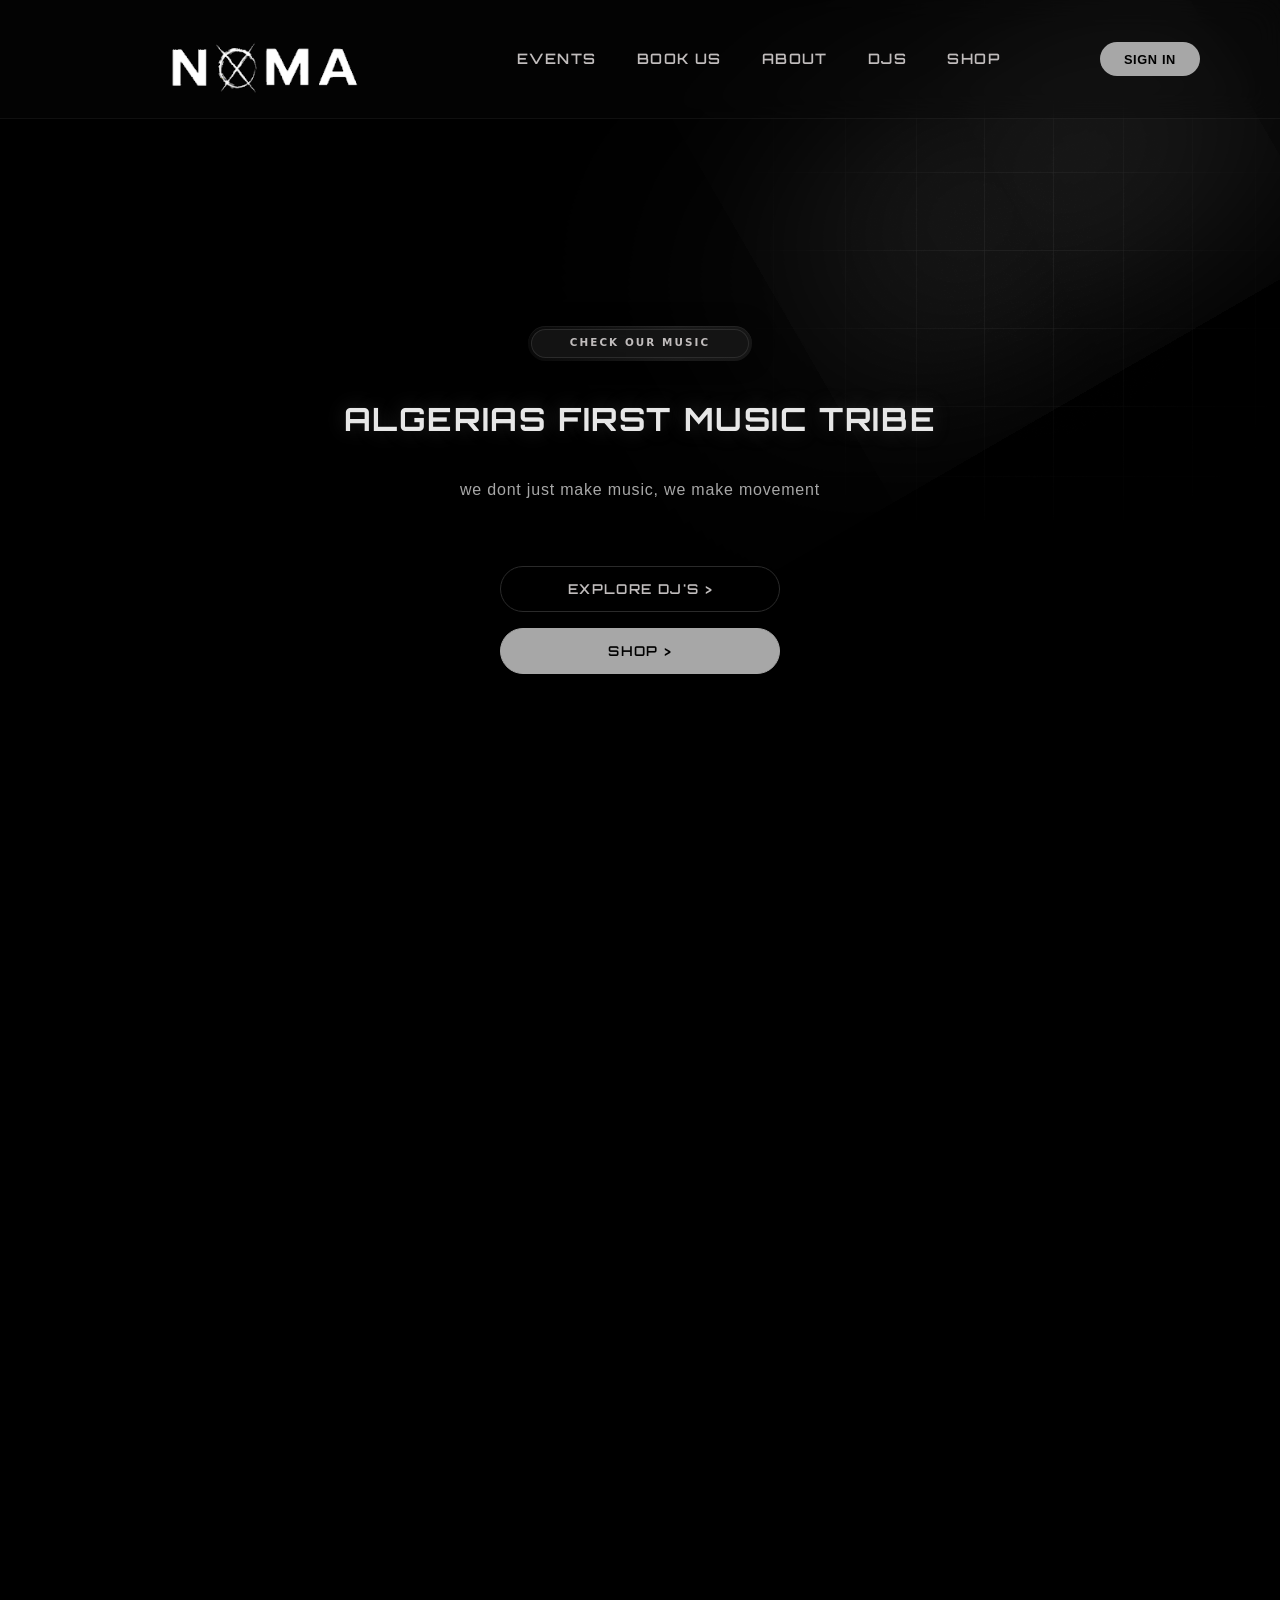
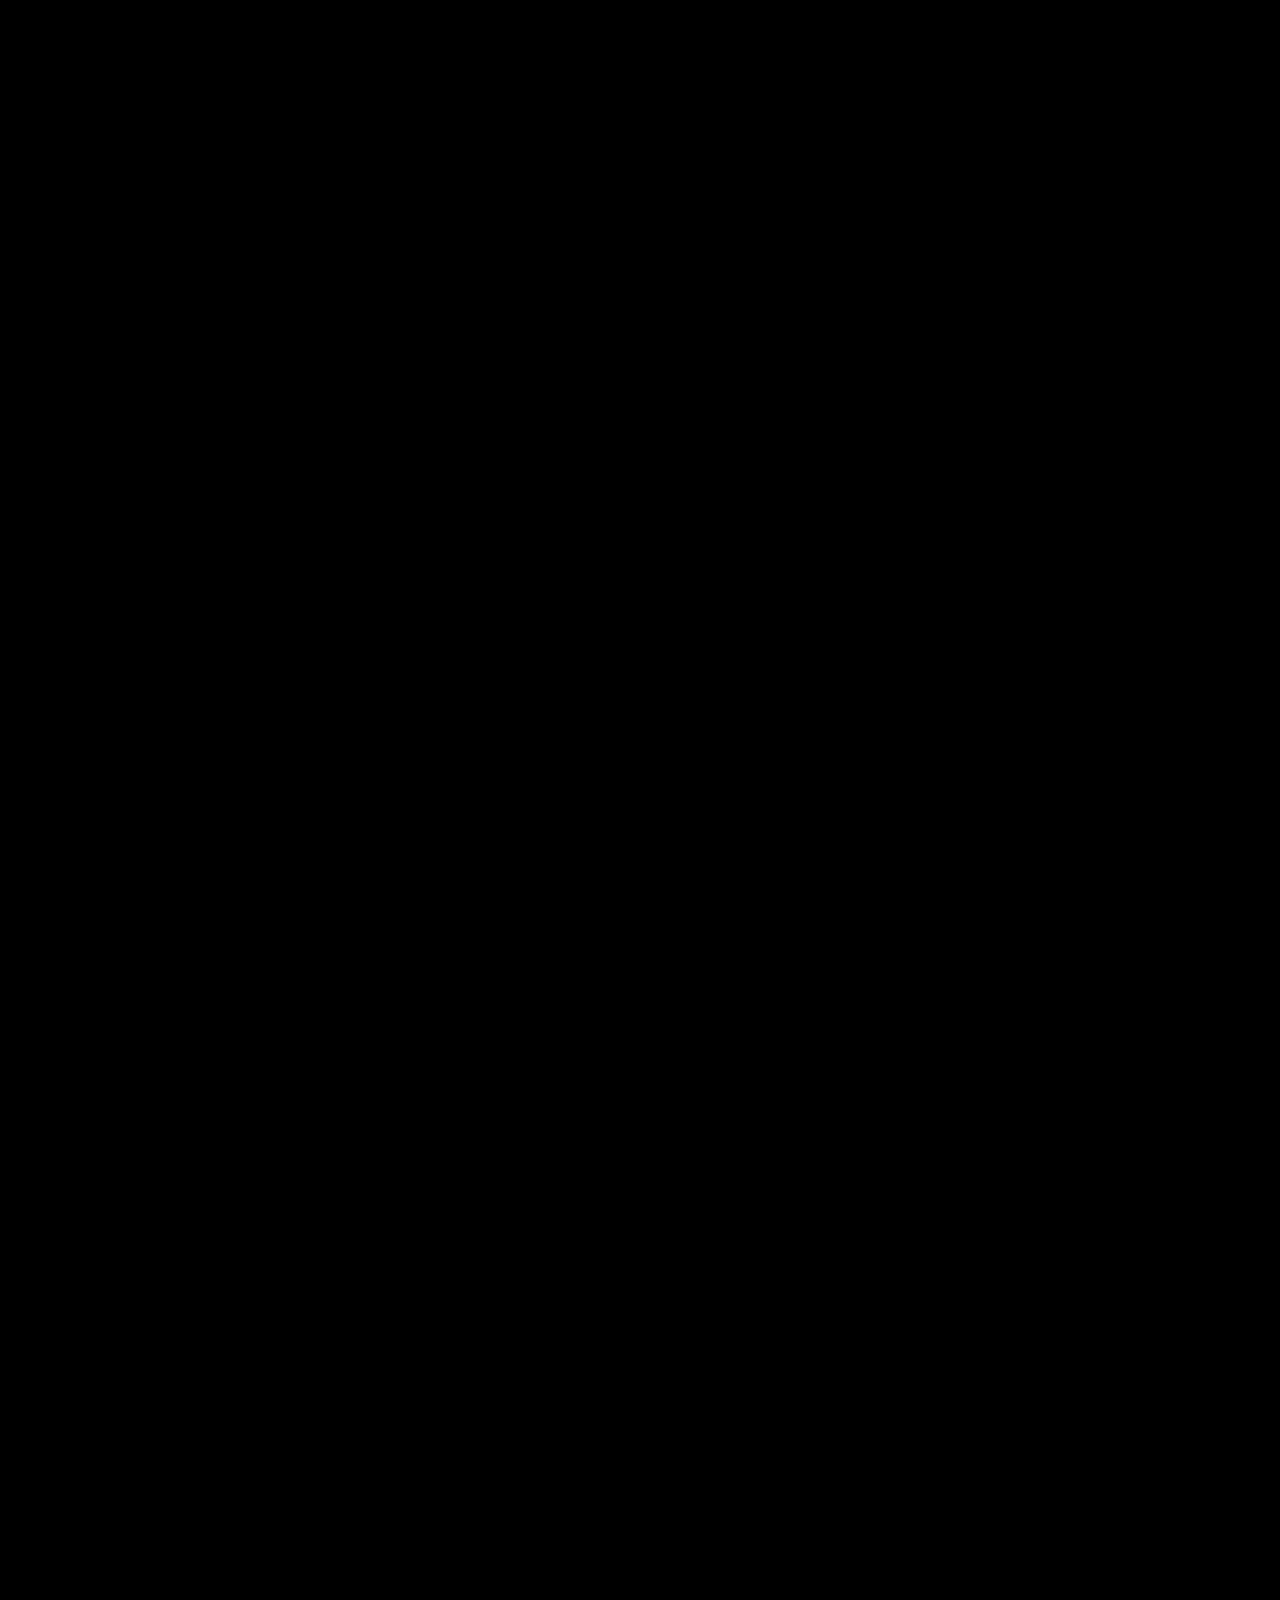
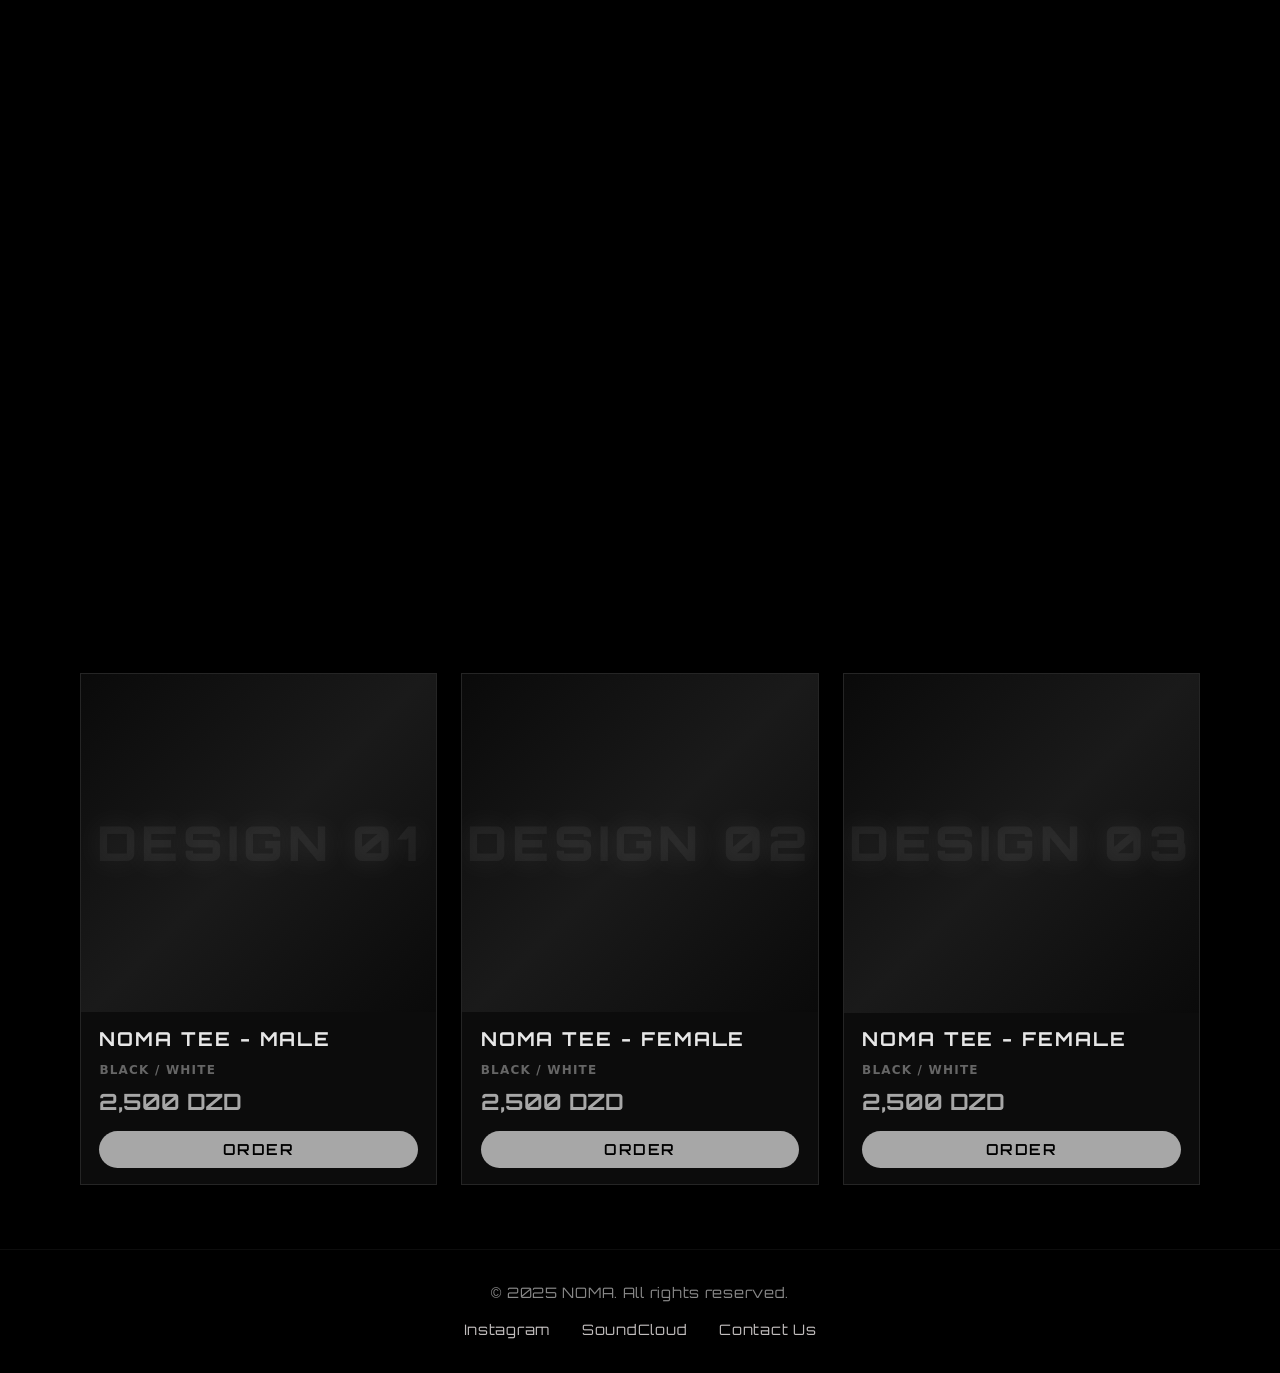
<file: index.html>
<!DOCTYPE html>
<html lang="en">
<head>
    <meta charset="UTF-8">
    <meta name="viewport" content="width=device-width, initial-scale=1.0">
    <title>noma tribe</title>
    <link rel="stylesheet" href="style.css">
    <link href="https://fonts.googleapis.com/css2?family=Orbitron:wght@700&display=swap" rel="stylesheet">
      <link rel="stylesheet" href="https://unpkg.com/aos@next/dist/aos.css" />

</head>
<body>
    <img class="image-gradient" src="images/gradient.png" alt="gradient">
    <div class="layer-blur"></div>

    <div class="container">
        <header>
   <a data-aos="fade-down" data-aos-duration="1000" href="index.html" class="logo">
    <img src="/images/noma-logo.png" alt="NOMA logo - Algeria's first music tribe electronic music collective"></a>

    <!-- Desktop Nav -->
    <nav class="desktop-nav">
      <a data-aos="fade-down" data-aos-duration="1000" href="events.html">Events</a>
      <a data-aos="fade-down" data-aos-duration="1200" href="book-us.html">Book Us</a>
      <a data-aos="fade-down" data-aos-duration="1500" href="#about">About</a>
      <a data-aos="fade-down" data-aos-duration="2700" href="#djs">DJs</a>
      <a data-aos="fade-down" data-aos-duration="3000" href="#shop">Shop</a>
    </nav>

    <!-- Mobile Menu Toggle -->
    <button class="mobile-menu-toggle" id="mobileMenuBtn" aria-label="Menu">
        <span class="hamburger-line"></span>
        <span class="hamburger-line"></span>
        <span class="hamburger-line"></span>
    </button>

    <button data-aos="fade-down" data-aos-duration="1000" class="btn-signin">SIGN IN</button>
</header>
<div class="mobile-menu" id="mobileMenu">
    <nav class="mobile-nav">
        <a href="index.html">Home</a>
        <a href="events.html">EVENTS</a>
        <a href="book-us.html">BOOK US</a>
        <a href="#about">ABOUT</a>
        <a href="#djs">DJS</a>
        <a href="#shop">Shop</a>
        </nav>
</div>

<!-- Overlay -->
<div class="mobile-menu-overlay" id="menuOverlay"></div>

<!-- Mobile Sidebar Menu -->
<div class="mobile-menu" id="mobileMenu">
    <nav class="mobile-nav">
        <a href="index.html">Home</a>
        <a href="events.html">Events</a>
        <a href="book.html">Book Us</a>
        <a href="index.html#about">About</a>
        <a href="djs.html">DJs</a>
        <a href="index.html#shop">Shop</a>
    </nav>
</div>

<!-- (darkens background when menu open) -->
<div class="mobile-menu-overlay" id="menuOverlay"></div>
    <main>
        <div class="content">
            <div data-aos="fade-zoom-in"
               data-aos-easing="ease-in-back"
               data-aos-delay="300"
               data-aos-offset="0" data-aos-duration="1500" class="tag-box">
                <div class="tag">CHECK OUR MUSIC</div>
            </div>

            <h1 data-aos="fade-zoom-in"
               data-aos-easing="ease-in-back"
               data-aos-delay="300"
               data-aos-offset="0" data-aos-duration="1500">ALGERIAS FIRST MUSIC TRIBE</h1>

            <p data-aos="fade-zoom-in"
               data-aos-easing="ease-in-back"
               data-aos-delay="300"
               data-aos-offset="0" data-aos-duration="2500" class="description">we dont just make music, we make movement </p>
            
            <div data-aos="fade-zoom-in"
              data-aos-easing="ease-in-back"
              data-aos-delay="300"
              data-aos-offset="0" 
              data-aos-duration="3000" 
              class="buttons">
              <a href="djs.html" class="btn-explore-djs">EXPLORE DJ'S &gt;</a>
              <a href="#shop" class="btn-shop">SHOP &gt;</a>
            </div>
        </div>
    </main>
    <section id="about" class="section-about">
    <div class="section-container">
        <div class="section-header" data-aos="fade-up" data-aos-duration="1000">
            <h2>About NOMA</h2>
            <div class="section-line"></div>
        </div>
        
        <div class="about-content" data-aos="fade-up" data-aos-duration="1200">
            <p class="about-text">
                Six DJs. One vision. Algeria's underground electronic music collective 
                bringing raw techno, deep house, and experimental sounds to Algiers' 
                nightlife. We don't follow trends, we set the frequency.
            </p>
            <a href="#djs" class="btn-learn-more">MEET THE DJs &gt;</a>
        </div>
    </div>
</section>

</div>

<script src="https://unpkg.com/aos@next/dist/aos.js"></script>
<script>
    AOS.init();
</script>
        

<section id="djs" class="section-featured-djs">
    <div class="section-container">
        <div class="section-header" data-aos="fade-up" data-aos-duration="1000">
            <h2>FEATURED</h2>
            <div class="section-line"></div>
        </div>
        
        <div class="dj-grid-preview">
            <!-- DJ Card 1: Dutch -->
            <div class="dj-card" data-aos="fade-up" data-aos-duration="1000">
                <div class="dj-card-inner">
                    <div class="dj-image">
                        <img src="/images/dutch.jpg" alt="Dutch">
                    </div>
                    <div class="dj-info">
                        <h3>DUTCH</h3>
                        <div class="genre-tags">
                            <span class="tag-genre">BREAKBEAT</span>
                            <span class="tag-genre">HOUSE</span>
                            <span class="tag-genre">TECHNO</span>
                        </div>
                        <p class="dj-bio">High-energy sets blending breakbeat rhythms with house grooves.</p>
                    </div>
                </div>
            </div>

            <!-- DJ Card 2: Darex -->
            <div class="dj-card" data-aos="fade-up" data-aos-duration="1200">
                <div class="dj-card-inner">
                    <div class="dj-image">
                        <img src="/images/darex.jpg" alt="Darex">
                    </div>
                    <div class="dj-info">
                        <h3>DAREX</h3>
                        <div class="genre-tags">
                            <span class="tag-genre">ORGANIC HOUSE</span>
                            <span class="tag-genre">DEEP HOUSE</span>
                        </div>
                        <p class="dj-bio">Emotional, trippy soundscapes. Takes you on a journey.</p>
                    </div>
                </div>
            </div>

            <!-- DJ Card 3: Supermylo -->
            <div class="dj-card" data-aos="fade-up" data-aos-duration="1400">
                <div class="dj-card-inner">
                    <div class="dj-image">
                        <img src="/images/maylou.jpg" alt="Supermylo">
                    </div>
                    <div class="dj-info">
                        <h3>SUPERMAYLOU</h3>
                        <div class="genre-tags">
                            <span class="tag-genre">EXPERIMENTAL</span>
                            <span class="tag-genre">BREAKBEAT</span>
                            <span class="tag-genre">TECHNO</span>
                        </div>
                        <p class="dj-bio">Pushing boundaries with experimental organic techno.</p>
                    </div>
                </div>
            </div>
        </div>

        <div class="view-all" data-aos="fade-up" data-aos-duration="1000">
            <a href="djs.html" class="btn-view-all">VIEW ALL DJs &gt;</a>
        </div>
    </div>
</section>
<section class="section-next-event">
    <div class="section-container">
        <div class="section-header" data-aos="fade-up" data-aos-duration="1000">
            <h2>NEXT EVENT</h2>
            <div class="section-line"></div>
        </div>
        
        <div class="event-preview" data-aos="fade-up" data-aos-duration="1200">
            <div class="event-card-large">
                <div class="event-date-badge">
                    <span class="event-day">15</span>
                    <span class="event-month">DEC</span>
                </div>
                
                <div class="event-content">
                    <h3 class="event-title">UNDERGROUND FREQUENCIES</h3>
                    <p class="event-location">📍 MERCURE/ ALGIERS</p>
                    
                    <div class="event-lineup">
                        <span class="lineup-label">LINEUP:</span>
                        <div class="lineup-djs">
                            <span class="lineup-dj">DUTCH</span>
                            <span class="lineup-dj">DAREX</span>
                            <span class="lineup-dj">SUPERMYLO</span>
                            <span class="lineup-dj">ZACK</span>
                        </div>
                    </div>
                    
                    <p class="event-description">
                        Four hours of pure techno and house. Deep, dark, and unrelenting. 
                        Entry is limited. Cash only at the door.
                    </p>
                    
                    <div class="event-actions">
                        <a href="events.html" class="btn-event-details">EVENT DETAILS &gt;</a>
                        <a href="events.html" class="btn-reserve">RESERVE TICKET &gt;</a>
                    </div>
                </div>
            </div>
        </div>

        <div class="view-all" data-aos="fade-up" data-aos-duration="1000">
            <a href="events.html" class="btn-view-all">ALL EVENTS &gt;</a>
        </div>
    </div>
</section>
<section id="shop" class="section-shop">
    <div class="section-container-full">
        <div class="section-header" data-aos="fade-up" data-aos-duration="1000">
            <h2>SHOP</h2>
            <div class="section-line"></div>
        </div>
        
        <div class="merch-scroll-container">
            <div class="merch-scroll-wrapper">
                <!-- Merch Item 1 -->
                <div class="merch-card">
                    <div class="merch-image-placeholder">
                        <span class="merch-label">DESIGN 01</span>
                    </div>
                    <div class="merch-info">
                        <h4 class="merch-name">NOMA TEE - MALE</h4>
                        <div class="merch-options">
                            <span class="merch-color">BLACK / WHITE</span>
                        </div>
                        <p class="merch-price">2,500 DZD</p>
                        <button class="btn-order">ORDER</button>
                    </div>
                </div>

                <!-- Merch Item 2 -->
                <div class="merch-card">
                    <div class="merch-image-placeholder">
                        <span class="merch-label">DESIGN 02</span>
                    </div>
                    <div class="merch-info">
                        <h4 class="merch-name">NOMA TEE - FEMALE</h4>
                        <div class="merch-options">
                            <span class="merch-color">BLACK / WHITE</span>
                        </div>
                        <p class="merch-price">2,500 DZD</p>
                        <button class="btn-order">ORDER</button>
                    </div>
                </div>

                <!-- Merch Item 3 -->
                <div class="merch-card">
                    <div class="merch-image-placeholder">
                        <span class="merch-label">DESIGN 03</span>
                    </div>
                    <div class="merch-info">
                        <h4 class="merch-name">NOMA TEE - FEMALE</h4>
                        <div class="merch-options">
                            <span class="merch-color">BLACK / WHITE</span>
                        </div>
                        <p class="merch-price">2,500 DZD</p>
                        <button class="btn-order">ORDER</button>
                    </div>
                </div>
            </div>
        </div>
        
        <div class="scroll-hint" data-aos="fade-up" data-aos-duration="1000">
            <span>← SCROLL →</span>
        </div>
    </div>
</section>

</div>
    </div>
      <script src="https://unpkg.com/aos@next/dist/aos.js"></script>
  <script>
    AOS.init();
  </script>
  <script>
    // Mobile menu toggle
    const mobileMenuBtn = document.getElementById('mobileMenuBtn');
    const mobileMenu = document.getElementById('mobileMenu');
    const menuOverlay = document.getElementById('menuOverlay');

    function toggleMenu() {
        mobileMenuBtn.classList.toggle('active');
        mobileMenu.classList.toggle('active');
        menuOverlay.classList.toggle('active');
        document.body.style.overflow = mobileMenu.classList.contains('active') ? 'hidden' : '';
    }

    mobileMenuBtn.addEventListener('click', toggleMenu);
    menuOverlay.addEventListener('click', toggleMenu);

    // Close menu when link clicked
    document.querySelectorAll('.mobile-nav a').forEach(link => {
        link.addEventListener('click', toggleMenu);
    });

    // Scroll to top when logo clicked
    document.querySelector('.logo').addEventListener('click', function(e) {
        if (window.location.pathname.includes('index.html') || window.location.pathname === '/') {
            e.preventDefault();
            window.scrollTo({ top: 0, behavior: 'smooth' });
        }
    });
</script>

<script src="https://unpkg.com/aos@next/dist/aos.js"></script>
<script>
    AOS.init();
</script>
<footer class="footer">
  <div class="footer-content">
    <p>© 2025 NOMA. All rights reserved.</p>
    <div class="footer-links">
      <a href="https://instagram.com/" target="_blank">Instagram</a>
      <a href="https://soundcloud.com/" target="_blank">SoundCloud</a>
      <a href="mailto:contact@noma.com">Contact Us</a>
    </div>
  </div>
</footer>
 </body>
</html>
</file>
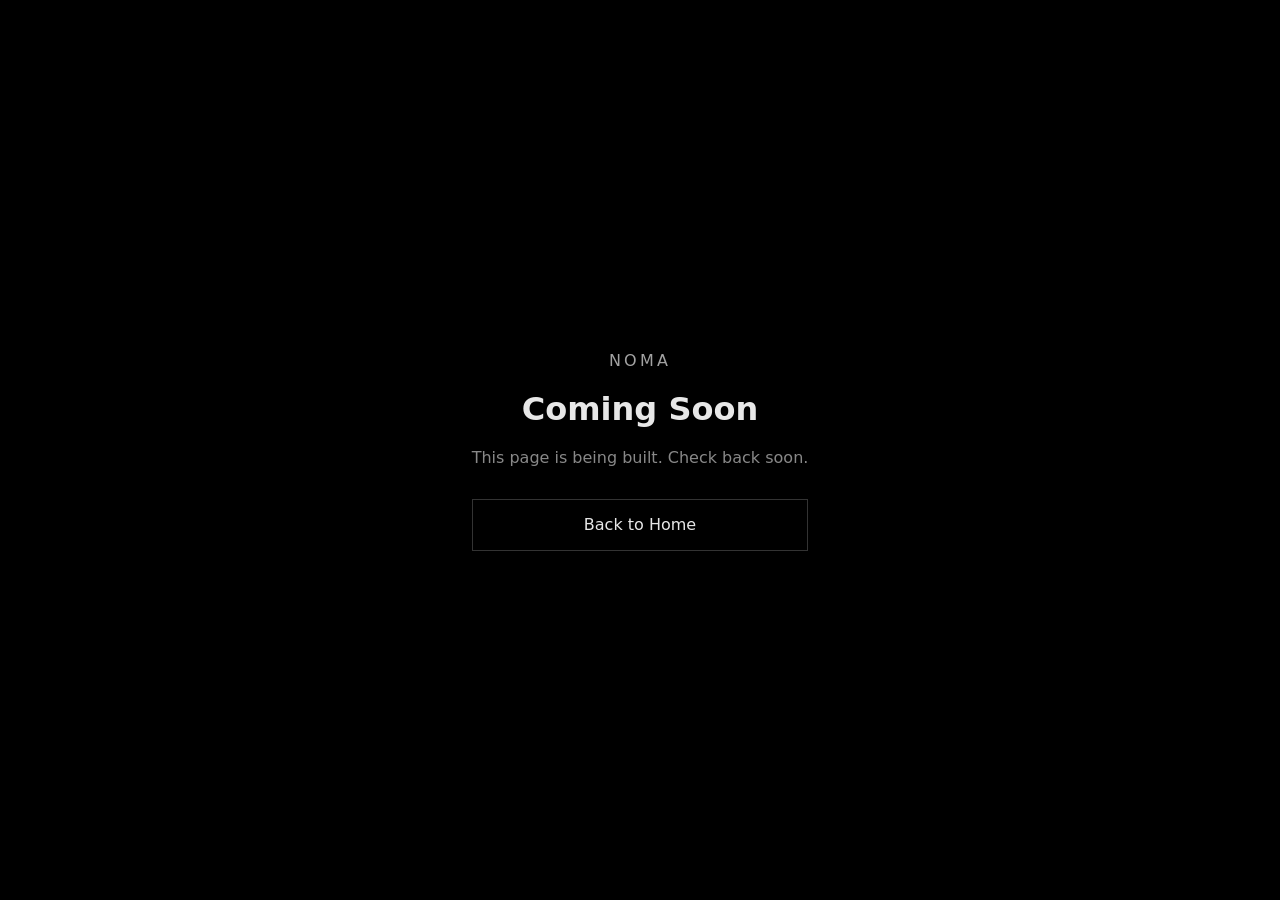
<file: about.html>
<!DOCTYPE html>
<html lang="en">
<head>
  <meta charset="UTF-8" />
  <meta name="viewport" content="width=device-width, initial-scale=1.0" />
  <title>NOMA • Coming Soon</title>
  <link rel="stylesheet" href="style.css" />
</head>
<body class="coming-soon-page">
  <main class="coming-soon">
    <p class="coming-kicker">NOMA</p>
    <h1>Coming Soon</h1>
    <p class="coming-sub">This page is being built. Check back soon.</p>
    <a class="coming-back" href="noma.html">Back to Home</a>
  </main>
</body>
</html>
</file>
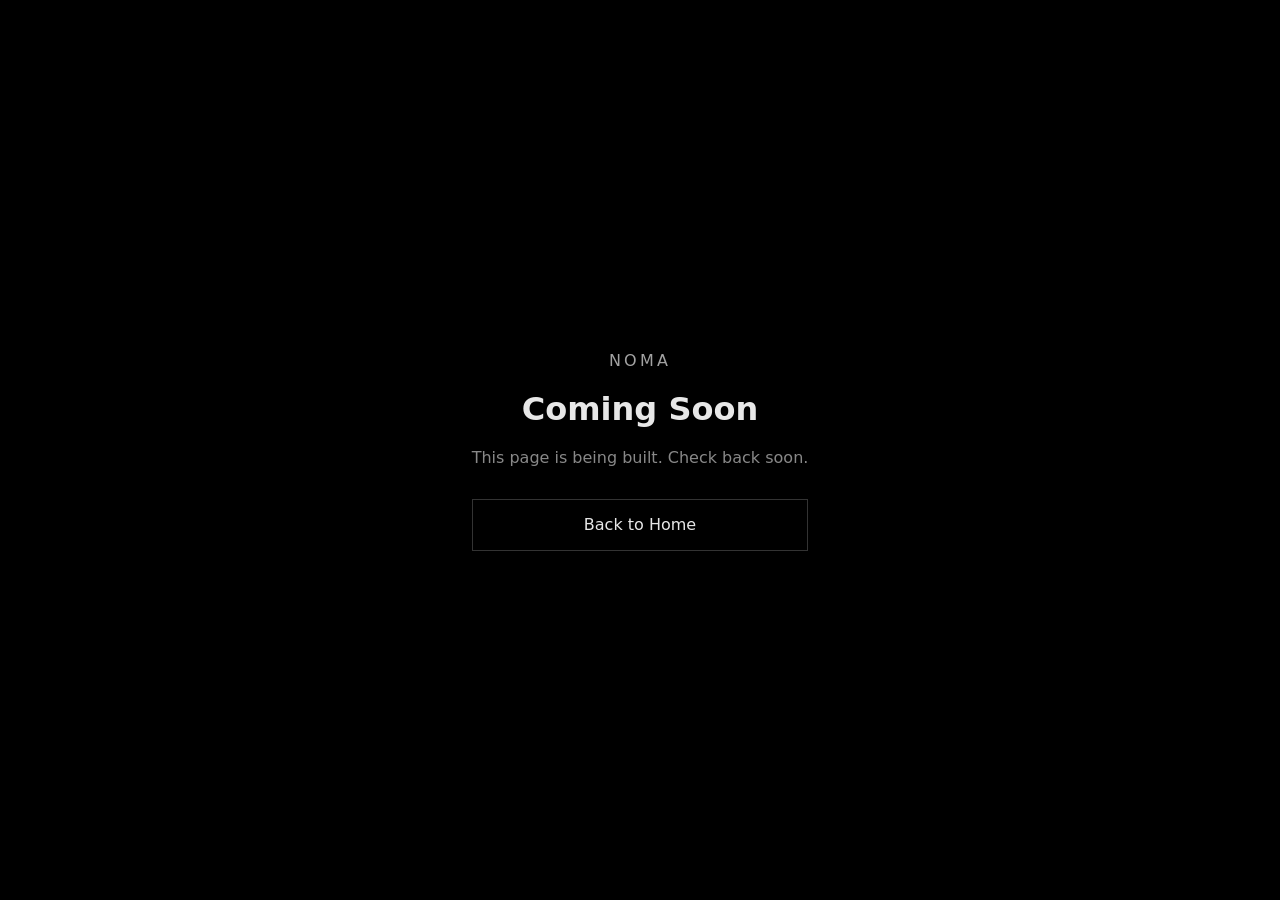
<file: book-us.html>
<!DOCTYPE html>
<html lang="en">
<head>
  <meta charset="UTF-8" />
  <meta name="viewport" content="width=device-width, initial-scale=1.0" />
  <title>NOMA • Coming Soon</title>
  <link rel="stylesheet" href="style.css" />
</head>
<body class="coming-soon-page">
  <main class="coming-soon">
    <p class="coming-kicker">NOMA</p>
    <h1>Coming Soon</h1>
    <p class="coming-sub">This page is being built. Check back soon.</p>
    <a class="coming-back" href="index.html">Back to Home</a>
  </main>
</body>
</html>
</file>
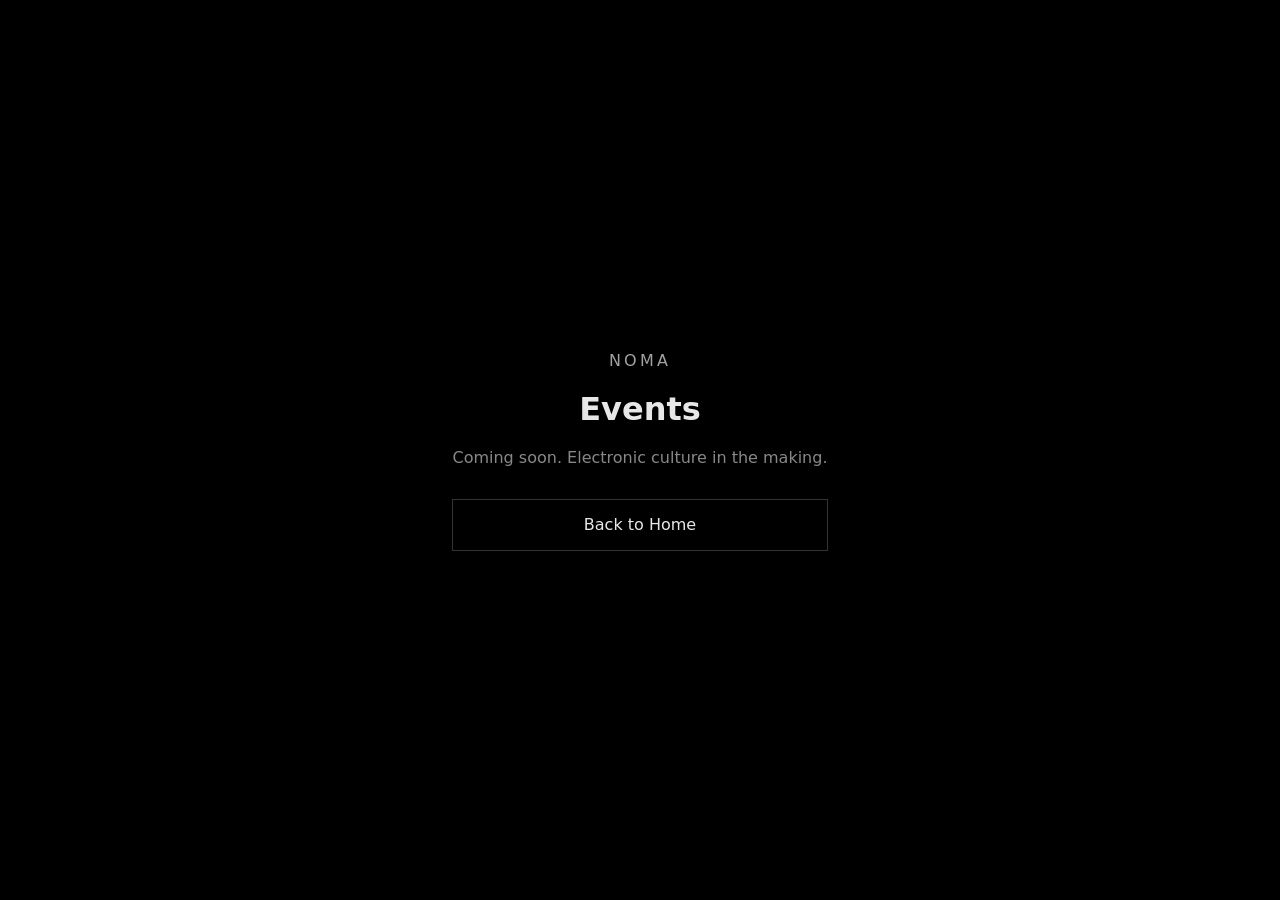
<file: events.html>
<!DOCTYPE html>
<html lang="en">
<head>
  <meta charset="UTF-8">
  <title>NOMA • Events</title>
  <link rel="stylesheet" href="style.css">
</head>
<body class="coming-soon-page">
  <main class="coming-soon">
    <p class="coming-kicker">NOMA</p>
    <h1>Events</h1>
    <p class="coming-sub">Coming soon. Electronic culture in the making.</p>
    <a class="coming-back" href="index.html">Back to Home</a>
  </main>
</body>
</html>
</file>
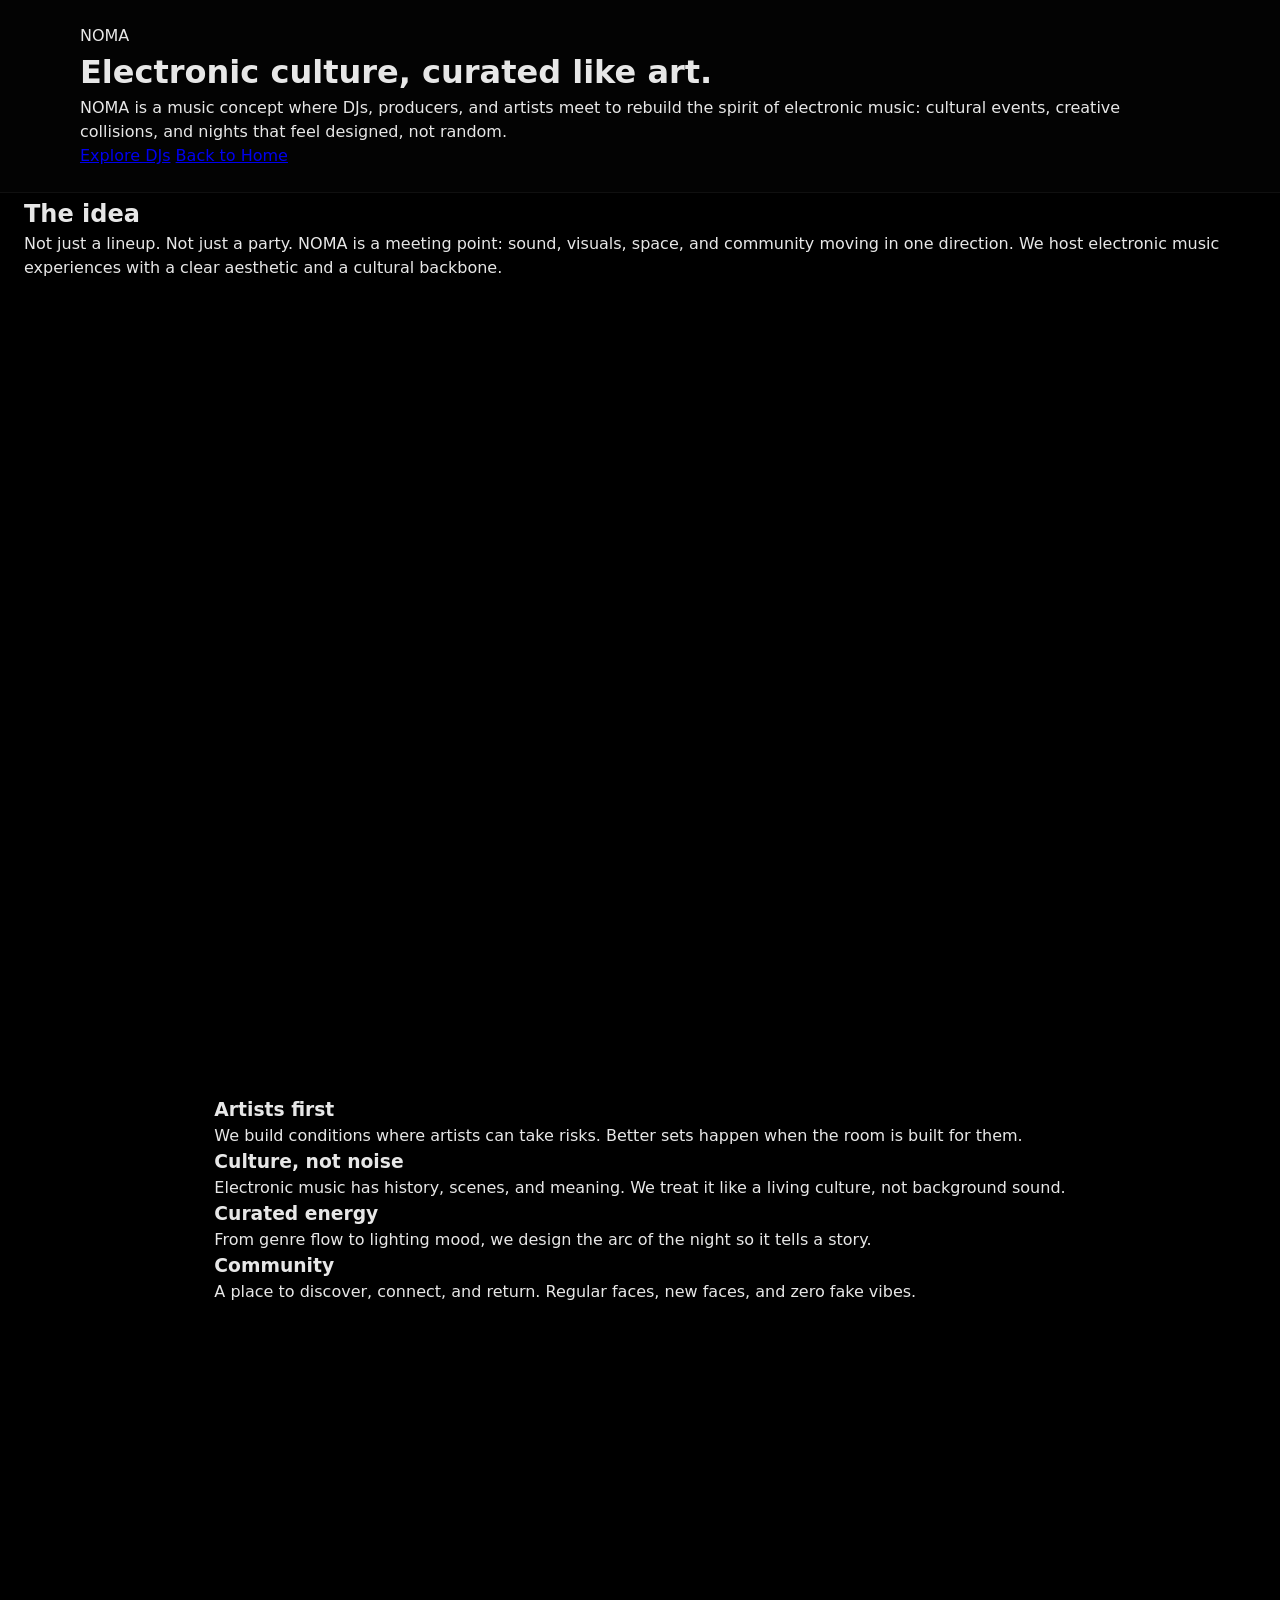
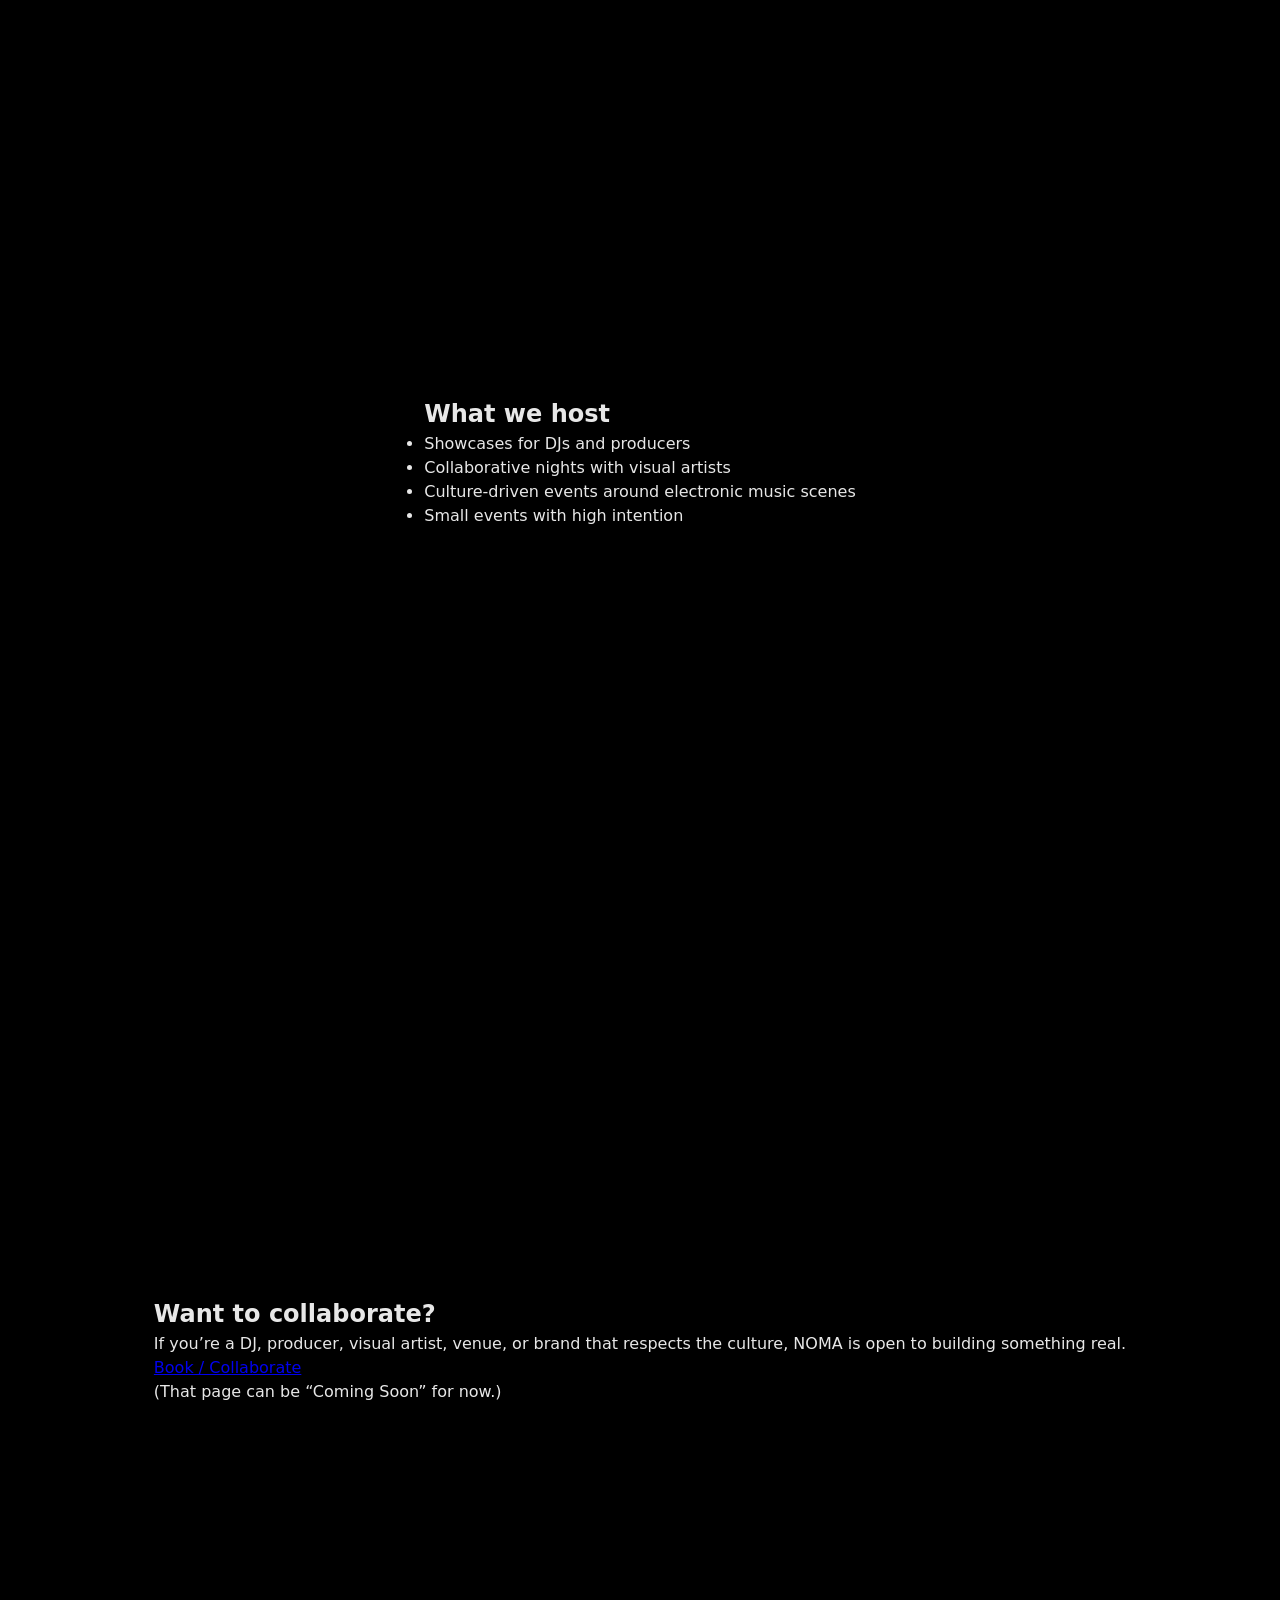
<file: noma-about.html>
<!DOCTYPE html>
<html lang="en">
<head>
  <meta charset="UTF-8" />
  <meta name="viewport" content="width=device-width, initial-scale=1.0" />
  <title>NOMA • About</title>
  <link rel="stylesheet" href="style.css" />
</head>

<body class="about-page">
  <header class="about-hero">
    <div class="about-hero-inner">
      <p class="about-kicker">NOMA</p>
      <h1>Electronic culture, curated like art.</h1>
      <p class="about-lead">
        NOMA is a music concept where DJs, producers, and artists meet to rebuild the spirit of electronic music:
        cultural events, creative collisions, and nights that feel designed, not random.
      </p>
      <div class="about-cta-row">
        <a class="about-cta" href="noma.html#djs">Explore DJs</a>
        <a class="about-cta ghost" href="noma.html">Back to Home</a>
      </div>
    </div>
  </header>

  <main class="about-main">
    <section class="about-block">
      <h2>The idea</h2>
      <p>
        Not just a lineup. Not just a party. NOMA is a meeting point: sound, visuals, space, and community moving in one direction.
        We host electronic music experiences with a clear aesthetic and a cultural backbone.
      </p>
    </section>

    <section class="about-grid">
      <article class="about-card">
        <h3>Artists first</h3>
        <p>We build conditions where artists can take risks. Better sets happen when the room is built for them.</p>
      </article>

      <article class="about-card">
        <h3>Culture, not noise</h3>
        <p>Electronic music has history, scenes, and meaning. We treat it like a living culture, not background sound.</p>
      </article>

      <article class="about-card">
        <h3>Curated energy</h3>
        <p>From genre flow to lighting mood, we design the arc of the night so it tells a story.</p>
      </article>

      <article class="about-card">
        <h3>Community</h3>
        <p>A place to discover, connect, and return. Regular faces, new faces, and zero fake vibes.</p>
      </article>
    </section>

    <section class="about-block">
      <h2>What we host</h2>
      <ul class="about-list">
        <li>Showcases for DJs and producers</li>
        <li>Collaborative nights with visual artists</li>
        <li>Culture-driven events around electronic music scenes</li>
        <li>Small events with high intention</li>
      </ul>
    </section>

    <section class="about-block about-last">
      <h2>Want to collaborate?</h2>
      <p>
        If you’re a DJ, producer, visual artist, venue, or brand that respects the culture, NOMA is open to building something real.
      </p>
      <a class="about-cta" href="book-us.html">Book / Collaborate</a>
      <p class="about-note">(That page can be “Coming Soon” for now.)</p>
    </section>
  </main>
</body>
</html>
</file>
<file: style.css>
* {
    margin: 0;
    padding: 0;
    box-sizing: border-box;
}

body {
    font-family: system-ui, -apple-system, BlinkMacSystemFont, 'Segoe UI', Roboto, Oxygen, Ubuntu, Cantarell, 'Open Sans', 'Helvetica Neue', sans-serif;
    color: #e7e7e7;
    line-height: 1.5;
    background: linear-gradient(270deg, #1a1a1a, #000000, #000000);
    background-size: 600% 600%;
    animation: gradientMove 15s ease infinite;
    overflow-x: hidden;
}

@keyframes gradientMove {
    0% { background-position: 0% 50%; }
    50% { background-position: 100% 50%; }
    100% { background-position: 0% 50%; }
}

html {
    scroll-behavior: smooth;
}

/* ============================================ */
/* BACKGROUND ELEMENTS */
/* ============================================ */
.image-gradient {
    position: fixed;
    top: 0;
    right: 0;
    opacity: 0.5;
    z-index: -1;
    pointer-events: none;
}

.layer-blur {
    height: 0;
    width: 30rem;
    position: fixed;
    top: 20%;
    right: 0;
    box-shadow: 0 0 700px 15px white;
    rotate: -30deg;
    z-index: -1;
    pointer-events: none;
}

/* ============================================ */
/* CONTAINER */
/* ============================================ */
.container {
    width: 100%;
    margin: 0 auto;
    position: relative;
}

/* ============================================ */
/* HEADER & NAVIGATION */
/* ============================================ */
header {
    display: flex;
    justify-content: space-between;
    align-items: center;
    padding: 1.5rem 5rem;
    position: fixed;
    top: 0;
    left: 0;
    right: 0;
    z-index: 999;
    background: rgba(10, 10, 10, 0.3);  
    backdrop-filter: blur(15px) saturate(120%); 
    border-bottom: 1px solid rgba(255, 255, 255, 0.05); 
}
.mobile-menu-toggle {
    display: none;
    flex-direction: column;
    gap: 5px;
    background: transparent;
    border: none;
    cursor: pointer;
    padding: 5px;
    z-index: 1001;
}

.hamburger-line {
    width: 28px;
    height: 2px;
    background: #c1bdbd;
    transition: all 0.3s ease;
}

.mobile-menu-toggle:hover .hamburger-line {
    background: #ffffff;
}

/* Animated hamburger to X */
.mobile-menu-toggle.active .hamburger-line:nth-child(1) {
    transform: rotate(45deg) translate(7px, 7px);
}

.mobile-menu-toggle.active .hamburger-line:nth-child(2) {
    opacity: 0;
}

.mobile-menu-toggle.active .hamburger-line:nth-child(3) {
    transform: rotate(-45deg) translate(7px, -7px);
}

/* ============================================ */
/* MOBILE SIDEBAR MENU */
/* ============================================ */
.mobile-menu {
    position: fixed;
    top: 0;
    right: -100%;
    width: 280px;
    height: 100vh;
    background: rgba(10, 10, 10, 0.98);
    backdrop-filter: blur(20px);
    border-left: 1px solid rgba(255, 255, 255, 0.1);
    z-index: 1000;
    transition: right 0.4s cubic-bezier(0.4, 0, 0.2, 1);
    overflow-y: auto;
}

.mobile-menu.active {
    right: 0;
}

.mobile-nav {
    padding: 6rem 2rem 2rem 2rem;
    display: flex;
    flex-direction: column;
    gap: 2rem;
}

.mobile-nav a {
    font-family: 'Orbitron', sans-serif;
    font-size: 1.3rem;
    font-weight: 700;
    letter-spacing: 0.1em;
    color: #666;
    text-decoration: none;
    text-transform: uppercase;
    transition: all 0.3s ease;
    padding: 0.5rem 0;
    border-bottom: 1px solid rgba(255, 255, 255, 0.05);
}

.mobile-nav a:hover {
    color: #e7e7e7;
    padding-left: 1rem;
    border-bottom-color: rgba(255, 255, 255, 0.2);
}

/* Overlay */
.mobile-menu-overlay {
    position: fixed;
    top: 0;
    left: 0;
    width: 100%;
    height: 100vh;
    background: rgba(0, 0, 0, 0.8);
    opacity: 0;
    visibility: hidden;
    z-index: 999;
    transition: all 0.4s ease;
}

.mobile-menu-overlay.active {
    opacity: 1;
    visibility: visible;
}

/* Hide desktop nav on mobile (will show hamburger instead) */
.desktop-nav {
    display: flex;
}
.logo img {
    height: 70px;
    width: auto;
    display: block;
    transition: transform 0.2s ease-in-out, filter 0.2s ease-in-out;
}

.logo img:hover {
    transform: scale(1.1);
    filter: brightness(1.2);
}

nav {
    display: flex;
    align-items: center;
    gap: 2.5rem;
}

nav a {
    font-family: 'Orbitron', sans-serif;
    color: #c1bdbd;
    font-weight: 600;
    font-size: 0.9rem;
    letter-spacing: 0.1em;
    text-transform: uppercase;
    text-decoration: none;
    transition: color 0.2s ease;
}

nav a:hover {
    color: #ffffff;
}

.btn-signin {
    background-color: #a7a7a7;
    color: black;
    padding: 0.7rem 1.8rem;
    border-radius: 50px;
    border: none;
    font-weight: 600;
    font-size: 0.9rem;
    letter-spacing: 0.05em;
    transition: background-color 0.2s ease;
    cursor: pointer;
}

.btn-signin:hover {
    background-color: #e7e7e7;
}

/* ============================================ */
/* MAIN / HERO SECTION */
/* ============================================ */
main {
    display: flex;
    flex-direction: column;
    justify-content: center;
    align-items: center;
    min-height: 100vh;
    padding: 100px 5rem 0;
}

.content {
    max-width: 50rem;
    width: 100%;
    margin: 0 auto;
    text-align: center;
    display: flex;
    flex-direction: column;
    align-items: center;
}

/* Tag Box */
.tag-box {
    position: relative;
    width: 18rem;
    height: 2.5rem;
    border-radius: 50px;
    background: linear-gradient(to right, #0a0a0a, #1a1a1a, #121212, #0a0a0a);
    background-size: 200%;
    animation: animationGradient 2.5s ease linear infinite;
    box-shadow: 
        inset 0 1px 0 rgba(255, 255, 255, 0.05),
        0 0 20px rgba(0, 0, 0, 0.5);
    margin: 0 auto 2rem;
}

@keyframes animationGradient {
    to {
        background-position: 200px;
    }
}

.tag-box .tag {
    position: absolute;
    inset: 3px;
    background: rgba(20, 20, 20, 0.9);
    border-radius: 50px;
    display: flex;
    align-items: center;
    justify-content: center;
    color: #c1bdbd;
    font-size: 0.7rem;
    font-weight: 600;
    letter-spacing: 0.2em;
    cursor: pointer;
    transition: 0.3s ease;
    backdrop-filter: blur(8px);
    border: 1px solid rgba(255, 255, 255, 0.1);
}

.tag-box .tag:hover {
    color: #ffffff;
    background: rgba(30, 30, 30, 0.9);
}

/* Main Title */
.content h1 {
    font-size: clamp(2.5rem, 6vw, 5rem);
    font-family: 'Orbitron', sans-serif;
    font-weight: 700;
    letter-spacing: 0.05em;
    margin: 1.5rem 0;
    line-height: 1.1;
    text-shadow: 0 0 20px rgba(128, 128, 128, 0.3);
}

/* Description */
.description {
    font-family: 'Rajdhani', sans-serif;
    font-size: clamp(1rem, 2vw, 1.3rem);
    max-width: 40rem;
    letter-spacing: 0.05em;
    color: #a7a7a7;
    margin: 2rem auto;
    line-height: 1.6;
}

/* Buttons */
.buttons {
    display: flex;
    justify-content: center;
    align-items: center;
    gap: 1.5rem;
    margin-top: 3rem;
    flex-wrap: wrap;
    width: 100%;
}

.btn-explore-djs,
.btn-shop {
    text-decoration: none;
    padding: 0.8rem 2.5rem;
    border-radius: 50px;
    font-size: 0.95rem;
    font-weight: 600;
    letter-spacing: 0.1em;
    transition: all 0.3s ease;
    font-family: 'Orbitron', sans-serif;
    display: inline-block;
    text-align: center;
    box-sizing: border-box;
    min-width: 14rem;
}

.btn-explore-djs {
    border: 1px solid #2a2a2a;
    color: #c1bdbd;
    background: transparent;
}

.btn-explore-djs:hover {
    background-color: #1b1a1a;
    color: white;
    transform: scale(1.05);
    box-shadow: 0 0 20px rgba(193, 189, 189, 0.2);
}

.btn-shop {
    background-color: #a7a7a7;
    color: black;
    border: 1px solid #a7a7a7;
}

.btn-shop:hover {
    background-color: #e7e7e7;
    transform: scale(1.05);
    box-shadow: 0 0 20px rgba(255, 255, 255, 0.3);
}



section {
    min-height: 100vh;
    padding: 6rem 0;
    position: relative;
}

.section-container {
    max-width: 1400px;
    margin: 0 auto;
    padding: 0 5rem;
}

.section-header {
    margin-bottom: 4rem;
    text-align: center;
}

.section-header h2 {
    font-family: 'Orbitron', sans-serif;
    font-size: clamp(2rem, 4vw, 3.5rem);
    font-weight: 700;
    letter-spacing: 0.1em;
    color: #e7e7e7;
    margin-bottom: 1rem;
    text-shadow: 0 0 20px rgba(128, 128, 128, 0.2);
}

.section-line {
    width: 80px;
    height: 2px;
    background: linear-gradient(to right, transparent, #606060, transparent);
    margin: 0 auto;
}


.section-about {
    background: transparent;  
    display: flex;
    align-items: center;
}

.about-content {
    max-width: 800px;
    margin: 0 auto;
    text-align: center;
    display: flex;
    flex-direction: column;
    align-items: center;
}

.about-text {
    font-family: 'Rajdhani', sans-serif;
    font-size: clamp(1.1rem, 2vw, 1.4rem);
    line-height: 1.8;
    color: #a7a7a7;
    letter-spacing: 0.03em;
    margin-bottom: 3rem;
    max-width: 42rem;
}

.btn-learn-more {
    display: inline-block;
    text-decoration: none;
    border: 1px solid #2a2a2a;
    color: #c1bdbd;
    padding: 0.8rem 2.5rem;
    border-radius: 50px;
    font-size: 0.95rem;
    font-weight: 600;
    letter-spacing: 0.1em;
    transition: all 0.3s ease;
    font-family: 'Orbitron', sans-serif;
}

.btn-learn-more:hover {
    background-color: #1b1a1a;
    color: white;
    transform: scale(1.05);
    box-shadow: 0 0 20px rgba(193, 189, 189, 0.2);
}

/* ============================================ */
/* FEATURED DJS & EVENT SECTIONS */
/* ============================================ */
.section-featured-djs {
    background: transparent;
}

.section-next-event {
    background: transparent;
}

.section-shop {
    background: transparent;
}

.view-all {
    text-align: center;
    margin-top: 3rem;
}

/* View All DJs — slightly more contained than primary DJ CTAs */
.section-featured-djs .btn-view-all {
    padding: 0.65rem 1.75rem;
    font-size: 0.88rem;
}

.btn-view-all {
    display: inline-block;
    text-decoration: none;
    background-color: transparent;
    border: 1px solid #2a2a2a;
    color: #c1bdbd;
    padding: 0.8rem 3rem;
    border-radius: 50px;
    font-size: 0.95rem;
    font-weight: 600;
    letter-spacing: 0.1em;
    transition: all 0.3s ease;
    font-family: 'Orbitron', sans-serif;
}

.btn-view-all:hover {
    background-color: #1b1a1a;
    color: white;
    border-color: #3a3a3a;
    transform: scale(1.05);
    box-shadow: 0 0 20px rgba(193, 189, 189, 0.2);
}
.dj-grid-preview {
    display: grid;
    grid-template-columns: repeat(auto-fit, minmax(300px, 1fr));
    gap: 2rem;
    margin-bottom: 4rem;
}

.dj-card {
    position: relative;
    overflow: hidden;
    cursor: pointer;
    transition: transform 0.3s ease;
}

.dj-card:hover {
    transform: translateY(-5px);
}

.dj-card-inner {
    background: rgba(20, 20, 20, 0.6);
    border: 1px solid rgba(255, 255, 255, 0.1);
    border-radius: 0;
    overflow: hidden;
    transition: all 0.4s ease;
    display: flex;
    flex-direction: column;
    height: 100%;
}


.dj-card:hover .dj-card-inner {
    border-color: rgba(255, 255, 255, 0.2);
    background: rgba(30, 30, 30, 0.7);
}

/* DJ Image Placeholder */
.dj-image {
    width: 100%;
    height: 350px;
    max-height: 350px;
    position: relative;
    overflow: hidden;
    background: #0a0a0a;
}

.dj-image img {
    width: 100%;
    height: 100%;
    max-height: 350px;
    object-fit: cover;
    object-position: center top;
    display: block;
    transition: all 0.4s ease;
    filter: grayscale(30%) contrast(1.1);
}

.dj-card:hover .dj-image img {
    transform: scale(1.05);
    filter: grayscale(0%) contrast(1.2);
}

/* DJ Info */
.dj-info {
    flex: 1 1 auto;
    display: flex;
    flex-direction: column;
    padding: 1.5rem;
}

.dj-info h3 {
    font-family: 'Orbitron', sans-serif;
    font-size: 1.5rem;
    font-weight: 700;
    letter-spacing: 0.1em;
    color: #e7e7e7;
    margin-bottom: 1rem;
    display: flex;
    flex-direction: column;
}

/* Genre Tags */
.genre-tags {
    display: flex;
    flex-wrap: wrap;
    gap: 0.5rem;
    margin-bottom: 1rem;
}

.tag-genre {
    font-size: 0.65rem;
    font-weight: 600;
    letter-spacing: 0.1em;
    text-transform: uppercase;
    color: #888;
    padding: 0.3rem 0.8rem;
    border: 1px solid #333;
    background: rgba(20, 20, 20, 0.8);
    transition: all 0.3s ease;
}

.dj-card:hover .tag-genre {
    color: #aaa;
    border-color: #444;
}

/* DJ Bio */
.dj-bio {
    font-family: 'Rajdhani', sans-serif;
    font-size: 0.95rem;
    line-height: 1.6;
    color: #888;
    letter-spacing: 0.02em;
}

.section-next-event {
    background: transparent;
}

.event-preview {
    margin-bottom: 4rem;
}

.event-card-large {
    background: rgba(20, 20, 20, 0.6);
    border: 1px solid rgba(255, 255, 255, 0.1);
    padding: 3rem;
    position: relative;
    transition: all 0.4s ease;
}

.event-card-large:hover {
    border-color: rgba(255, 255, 255, 0.2);
    background: rgba(30, 30, 30, 0.7);
    transform: translateY(-3px);
}

.event-date-badge {
    position: absolute;
    top: 2rem;
    right: 2rem;
    background: rgba(10, 10, 10, 0.9);
    border: 1px solid #333;
    padding: 1rem 1.5rem;
    text-align: center;
    min-width: 80px;
}

.event-day {
    display: block;
    font-family: 'Orbitron', sans-serif;
    font-size: 2.5rem;
    font-weight: 900;
    color: #e7e7e7;
    line-height: 1;
}

.event-month {
    display: block;
    font-family: 'Orbitron', sans-serif;
    font-size: 0.9rem;
    font-weight: 600;
    letter-spacing: 0.2em;
    color: #888;
    margin-top: 0.3rem;
}

.event-content {
    max-width: 70%;
}

.event-title {
    font-family: 'Orbitron', sans-serif;
    font-size: 2.5rem;
    font-weight: 700;
    letter-spacing: 0.05em;
    color: #e7e7e7;
    margin-bottom: 1rem;
    line-height: 1.2;
}

.event-location {
    font-family: 'Rajdhani', sans-serif;
    font-size: 1.1rem;
    color: #888;
    letter-spacing: 0.1em;
    margin-bottom: 2rem;
}

.event-lineup {
    margin-bottom: 2rem;
}

.lineup-label {
    font-family: 'Orbitron', sans-serif;
    font-size: 0.8rem;
    font-weight: 600;
    letter-spacing: 0.2em;
    color: #666;
    display: block;
    margin-bottom: 0.8rem;
}

.lineup-djs {
    display: flex;
    flex-wrap: wrap;
    gap: 0.8rem;
}

.lineup-dj {
    font-family: 'Orbitron', sans-serif;
    font-size: 0.85rem;
    font-weight: 600;
    letter-spacing: 0.1em;
    color: #aaa;
    padding: 0.5rem 1.2rem;
    border: 1px solid #333;
    background: rgba(20, 20, 20, 0.8);
    transition: all 0.3s ease;
}

.event-card-large:hover .lineup-dj {
    border-color: #444;
    color: #ccc;
}

.event-description {
    font-family: 'Rajdhani', sans-serif;
    font-size: 1.1rem;
    line-height: 1.8;
    color: #888;
    letter-spacing: 0.02em;
    margin-bottom: 2.5rem;
    max-width: 600px;
}

.event-actions {
    display: flex;
    gap: 1.5rem;
    flex-wrap: wrap;
}

.btn-event-details,
.btn-reserve {
    display: inline-block;
    text-decoration: none;
    padding: 0.8rem 2.5rem;
    border-radius: 50px;
    font-size: 0.9rem;
    font-weight: 600;
    letter-spacing: 0.1em;
    transition: all 0.3s ease;
    font-family: 'Orbitron', sans-serif;
}

.btn-event-details {
    border: 1px solid #2a2a2a;
    color: #c1bdbd;
    background: transparent;
}

.btn-event-details:hover {
    background-color: #1b1a1a;
    color: white;
    transform: scale(1.05);
}

.btn-reserve {
    background-color: #a7a7a7;
    color: black;
    border: 1px solid #a7a7a7;
}

.btn-reserve:hover {
    background-color: #e7e7e7;
    transform: scale(1.05);
}
/* SHOP SECTION - HORIZONTAL SCROLL */
/* ============================================ */
.section-shop {
    background: transparent;
    padding: 6rem 0;
}

.section-container-full {
    max-width: 100%;
    padding: 0;
}

.section-container-full .section-header {
    padding: 0 5rem;
    margin-bottom: 3rem;
    text-align: center;
}

/* Horizontal Scroll Container */
.merch-scroll-container {
    width: 100%;
    overflow-x: auto;
    overflow-y: hidden;
    scrollbar-width: thin;
    scrollbar-color: #333 transparent;
    padding: 2rem 0;
}

/* Custom Scrollbar for Webkit browsers */
.merch-scroll-container::-webkit-scrollbar {
    height: 8px;
}

.merch-scroll-container::-webkit-scrollbar-track {
    background: transparent;
}

.merch-scroll-container::-webkit-scrollbar-thumb {
    background: #333;
    border-radius: 10px;
}

.merch-scroll-container::-webkit-scrollbar-thumb:hover {
    background: #444;
}

/* Scroll Wrapper */
.merch-scroll-wrapper {
    display: flex;
    gap: 2rem;
    padding: 0 5rem;
    width: max-content;
}

/* Merch Cards */
.merch-card {
    width: 400px;
    min-width: 400px;
    display: flex;
    flex-direction: column;
    background: rgba(20, 20, 20, 0.6);
    border: 1px solid rgba(255, 255, 255, 0.1);
    overflow: hidden;
    transition: all 0.4s ease;
    cursor: pointer;
}

.merch-card:hover {
    border-color: rgba(255, 255, 255, 0.2);
    background: rgba(30, 30, 30, 0.7);
    transform: translateY(-5px);
}

/* Merch Image Placeholder */
.merch-image-placeholder {
    width: 100%;
    height: 450px;
    background: linear-gradient(135deg, #0a0a0a, #1a1a1a, #0a0a0a);
    display: flex;
    align-items: center;
    justify-content: center;
    position: relative;
    overflow: hidden;
}

.merch-label {
    font-family: 'Orbitron', sans-serif;
    font-size: 3rem;
    font-weight: 900;
    letter-spacing: 0.1em;
    color: rgba(255, 255, 255, 0.05);
    text-shadow: 0 0 30px rgba(255, 255, 255, 0.1);
    transition: all 0.4s ease;
}

.merch-card:hover .merch-label {
    color: rgba(255, 255, 255, 0.1);
    transform: scale(1.1);
}

/* Merch Info */
.merch-info {
    flex: 1 1 auto;
    display: flex;
    flex-direction: column;
    padding: 1.8rem;
}

.merch-name {
    font-family: 'Orbitron', sans-serif;
    font-size: 1.2rem;
    font-weight: 700;
    letter-spacing: 0.1em;
    color: #e7e7e7;
    margin-bottom: 0.8rem;
}

.merch-options {
    margin-bottom: 1rem;
}

.merch-color {
    font-size: 0.75rem;
    font-weight: 600;
    letter-spacing: 0.1em;
    text-transform: uppercase;
    color: #666;
}

.merch-price {
    font-family: 'Orbitron', sans-serif;
    font-size: 1.4rem;
    font-weight: 700;
    color: #a7a7a7;
    margin-bottom: 1.2rem;
}

.btn-order {
    width: 100%;
    background-color: #a7a7a7;
    color: black;
    padding: 0.65rem 2rem;
    border: none;
    border-radius: 50px;
    font-family: 'Orbitron', sans-serif;
    font-size: 0.95rem;
    font-weight: 600;
    letter-spacing: 0.1em;
    cursor: pointer;
    transition: all 0.3s ease;
    text-transform: uppercase;
}

.btn-order:hover {
    background-color: #e7e7e7;
    transform: scale(1.02);
    box-shadow: 0 0 20px rgba(255, 255, 255, 0.3);
}

/* Scroll Hint */
.scroll-hint {
    text-align: center;
    margin-top: 2rem;
    padding: 0 5rem;
}

.scroll-hint span {
    font-family: 'Orbitron', sans-serif;
    font-size: 0.8rem;
    font-weight: 600;
    letter-spacing: 0.3em;
    color: #444;
    animation: pulseHint 2s ease-in-out infinite;
}
.footer {
  width: 100%;
  padding: 2rem 0;
  border-top: 1px solid rgba(255, 255, 255, 0.05);
  background-color: black;
  display: flex;
  justify-content: center;
  align-items: center;
}

.footer-content {
  text-align: center;
  color: #888;
  font-size: 0.9rem;
  letter-spacing: 0.05em;
  font-family: 'Orbitron', sans-serif;
}

.footer-links {
  margin-top: 1rem;
  display: flex;
  justify-content: center;
  gap: 2rem;
}

.footer-links a {
  color: #c1bdbd;
  text-decoration: none;
  transition: color 0.2s ease, text-shadow 0.2s ease;
}

.footer-links a:hover {
  color: white;
  text-shadow: 0 0 10px rgba(255, 255, 255, 0.2);
}
@keyframes pulseHint {
    0%, 100% { opacity: 0.3; }
    50% { opacity: 0.7; }
}

/* ============================================ */
/* DESKTOP LAYOUT REFINEMENTS (min-width: 769px) */
/* ============================================ */
@media (min-width: 769px) {
    /* Featured DJs — flex layout, content expands naturally */
    .section-featured-djs .dj-card-inner {
        display: flex;
        flex-direction: column;
        height: 100%;
    }

    .section-featured-djs .dj-image {
        flex: 0 0 auto;
        width: 100%;
        aspect-ratio: 1 / 1;
        height: auto;
        max-height: none;
        min-height: 0;
    }

    .section-featured-djs .dj-image img {
        height: 100%;
        max-height: none;
        object-fit: cover;
        object-position: center top;
    }

    .section-featured-djs .dj-info {
        flex: 1 1 auto;
        display: flex;
        flex-direction: column;
        gap: 0.35rem;
        padding: 0.85rem 1.15rem 1rem;
        min-height: 0;
        overflow: visible;
        justify-content: flex-start;
    }

    .section-featured-djs .dj-info h3 {
        margin-bottom: 0;
        font-size: 1.25rem;
    }

    .section-featured-djs .genre-tags {
        margin-bottom: 0;
        gap: 0.35rem;
    }

    .section-featured-djs .dj-bio {
        font-size: 0.88rem;
        line-height: 1.45;
    }

    /* Shop — 3-column grid, no scroll, ~5% shorter cards */
    .section-shop {
        min-height: auto;
        padding: 4rem 0;
    }

    .section-shop .section-container-full .section-header {
        margin-bottom: 2rem;
    }

    .section-shop .merch-scroll-container {
        overflow: visible;
        padding: 0;
    }

    .section-shop .merch-scroll-wrapper {
        display: grid;
        grid-template-columns: repeat(3, 1fr);
        gap: 1.5rem;
        padding: 0 5rem;
        width: 100%;
        max-width: 1400px;
        margin: 0 auto;
    }

    .section-shop .merch-card {
        display: flex;
        flex-direction: column;
        width: auto;
        min-width: 0;
        height: auto;
    }

    .section-shop .merch-image-placeholder {
        flex: 0 0 auto;
        width: 100%;
        aspect-ratio: 21 / 20;
        height: auto;
        min-height: 0;
    }

    .section-shop .merch-info {
        flex: 1 1 auto;
        display: flex;
        flex-direction: column;
        gap: 0.3rem;
        padding: 0.9rem 1.15rem 1rem;
        min-height: 0;
        overflow: visible;
        justify-content: flex-start;
    }

    .section-shop .merch-name {
        margin-bottom: 0;
        line-height: 1.3;
    }

    .section-shop .merch-options {
        margin-bottom: 0;
    }

    .section-shop .merch-price {
        margin-bottom: 0;
    }

    .section-shop .btn-order {
        margin-top: 0.45rem;
        padding: 0.55rem 1.5rem;
        flex-shrink: 0;
    }

    .section-shop .scroll-hint {
        display: none;
    }

    /* Next Event — ~15% more compact container */
    .section-next-event {
        padding: 5rem 0;
    }

    .section-next-event .section-header {
        margin-bottom: 3rem;
    }

    .section-next-event .event-preview {
        margin-bottom: 3rem;
    }

    .section-next-event .event-card-large {
        padding: 2.25rem 2.5rem;
    }

    .section-next-event .event-date-badge {
        top: 1.5rem;
        right: 1.5rem;
        padding: 0.75rem 1.25rem;
    }

    .section-next-event .event-title {
        margin-bottom: 0.75rem;
    }

    .section-next-event .event-location {
        margin-bottom: 1.5rem;
    }

    .section-next-event .event-lineup {
        margin-bottom: 1.5rem;
    }

    .section-next-event .lineup-label {
        margin-bottom: 0.6rem;
    }

    .section-next-event .event-description {
        margin-bottom: 1.75rem;
    }
}

@media (max-width: 768px) {
    /* Header */
    header {
        padding: 1rem 1.5rem;
    }
    
    .logo img {
        height: 50px;
    }
}
/* Hide desktop nav */
    nav {
        display: none;
    }
    
    .btn-signin {
        padding: 0.6rem 1.5rem;
        font-size: 0.8rem;
    }
    
    /* Hero Section - FIXED */
    main {
    min-height: 100vh;
    padding: 100px 1.5rem 0 1.5rem;
    display: flex;
    align-items: center;  /* Keeps content centered vertically on mobile */
}

    
    .content {
        padding: 0;
        max-width: 100%;
        margin: 0 auto;
        text-align: center;
        align-items: center;
    }
    
    .tag-box {
        width: 14rem;
        height: 2.2rem;
        margin: 0 auto 1.5rem;
    }
    
    .tag-box .tag {
        font-size: 0.65rem;
    }
    
    .content h1 {
        font-size: 2rem;
        margin: 1rem 0;
        line-height: 1.15;
    }
    
    .description {
        font-size: 1rem;
        margin: 1.5rem auto;
        line-height: 1.5;
    }
    
    .buttons {
        display: flex;
        flex-direction: column;
        align-items: center;
        justify-content: center;
        gap: 1rem;
        margin-top: 2.5rem;
        width: 100%;
        padding: 0 5vw;
        box-sizing: border-box;
    }

    .btn-explore-djs,
    .btn-shop {
        width: 100%;
        max-width: min(17.5rem, calc(100vw - 10vw));
        min-width: unset;
        padding: 0.75rem 1.75rem;
        font-size: 0.85rem;
        text-align: center;
    }

/* Extra small phones */
@media (max-width: 480px) {
    .content h1 {
        font-size: 1.7rem;
    }
    
    .tag-box {
        width: 12rem;
        height: 2rem;
    }
    
    .tag-box .tag {
        font-size: 0.6rem;
    }
    
    .description {
        font-size: 0.95rem;
    }

    .section-next-event .section-header h2 {
        font-size: 1.05rem;
        letter-spacing: 0.1em;
    }

    .section-next-event .event-card-large {
        max-height: 48vh;
        padding: 0.75rem;
    }

    .section-next-event .event-title {
        font-size: 0.85rem;
    }
}

@media (max-width: 768px) {
    /* About: compact, wider text block */
    .section-about {
        min-height: auto;
        padding: 2.5rem 0;
        align-items: flex-start;
    }

    .section-about .section-container {
        width: 100%;
        max-width: 100%;
        padding: 0 5vw;
        margin: 0 auto;
    }

    .section-about .section-header {
        width: 100%;
        max-width: 90vw;
        margin: 0 auto 1.25rem;
        text-align: center;
    }

    .section-about .section-header h2 {
        font-size: 1.75rem;
        margin-bottom: 0.5rem;
    }

    .section-about .section-line {
        margin: 0 auto;
    }

    .about-content {
        width: 100%;
        max-width: 90vw;
        margin: 0 auto;
        text-align: center;
        align-items: center;
    }

    .about-text {
        font-size: 1rem;
        line-height: 1.55;
        letter-spacing: 0.02em;
        margin-bottom: 1.25rem;
        max-width: 42rem;
    }

    .btn-explore-djs,
    .section-about .btn-learn-more {
        width: auto;
        max-width: min(17.5rem, calc(100vw - 10vw));
        margin-inline: auto;
        padding: 0.75rem 1.75rem;
        font-size: 0.85rem;
        text-align: center;
        box-sizing: border-box;
    }

    .btn-explore-djs {
        display: inline-block;
    }

    .section-about .btn-learn-more {
        display: block;
        width: fit-content;
    }

    .section-featured-djs .view-all {
        padding: 0 9vw;
        margin-top: 1.25rem;
    }

    .section-featured-djs .btn-view-all {
        display: inline-block;
        width: auto;
        max-width: min(13rem, calc(100vw - 18vw));
        margin-inline: auto;
        padding: 0.55rem 1rem;
        font-size: 0.75rem;
        text-align: center;
        box-sizing: border-box;
    }

    /* DJ CTA buttons — centered, contained */
    .buttons {
        align-items: center;
        padding-inline: 5vw;
    }

    .section-featured-djs .section-container {
        padding: 0;
    }

    .section-featured-djs .section-header {
        padding: 0 1.25rem;
        text-align: center;
    }

    .section-featured-djs .section-header h2 {
        font-size: 1.75rem;
        margin-bottom: 0.5rem;
    }

    .section-featured-djs .section-line {
        margin: 0 auto;
    }

    /* DJ carousel: 2 cards + partial peek */
    .dj-grid-preview {
        --dj-carousel-pad: 1.25rem;
        --dj-carousel-gap: 10px;
        --dj-carousel-peek: 1.5rem;

        display: flex;
        flex-wrap: nowrap;
        align-items: stretch;
        overflow-x: auto;
        overflow-y: hidden;
        gap: var(--dj-carousel-gap);
        padding: 0 var(--dj-carousel-pad);
        margin: 0 auto 2rem;
        max-width: 100vw;
        scroll-snap-type: x mandatory;
        scroll-behavior: smooth;
        scroll-padding-inline: var(--dj-carousel-pad);
        -webkit-overflow-scrolling: touch;
        scrollbar-width: none;
        -ms-overflow-style: none;
    }

    .dj-grid-preview::-webkit-scrollbar {
        display: none;
        width: 0;
        height: 0;
    }

    .dj-card {
        flex: 0 0 calc(
            (100vw - (var(--dj-carousel-pad) * 2) - var(--dj-carousel-gap) - var(--dj-carousel-peek)) / 2
        );
        width: calc(
            (100vw - (var(--dj-carousel-pad) * 2) - var(--dj-carousel-gap) - var(--dj-carousel-peek)) / 2
        );
        min-width: unset;
        max-width: none;
        flex-shrink: 0;
        scroll-snap-align: start;
    }

    .dj-card-inner {
        display: flex;
        flex-direction: column;
        height: auto;
    }

    .dj-image {
        flex: 0 0 auto;
        width: 100%;
        height: auto;
        aspect-ratio: 1 / 1;
        max-height: none;
    }

    .dj-image img {
        width: 100%;
        height: 100%;
        max-height: none;
        object-fit: cover;
        object-position: center center;
    }

    .dj-card:hover .dj-image img {
        transform: none;
    }

    .section-featured-djs .dj-info {
        flex: 1 1 auto;
        display: flex;
        flex-direction: column;
        gap: 0.3rem;
        padding: 0.65rem 0.7rem 0.75rem;
        overflow: visible;
    }

    .dj-info h3 {
        font-size: 0.95rem;
        margin-bottom: 0;
    }

    .genre-tags {
        gap: 0.3rem;
        margin-bottom: 0;
    }

    .tag-genre {
        font-size: 0.55rem;
        padding: 0.2rem 0.5rem;
    }

    .section-featured-djs .dj-bio {
        font-size: 0.78rem;
        line-height: 1.35;
    }

    .section-featured-djs .view-all::before {
        content: '← SCROLL →';
        display: block;
        font-family: 'Orbitron', sans-serif;
        font-size: 0.65rem;
        font-weight: 600;
        letter-spacing: 0.3em;
        color: #444;
        text-align: center;
        margin-bottom: 1rem;
        animation: pulseHint 2s ease-in-out infinite;
    }

    /* Next Event: compact landscape card */
    .section-next-event {
        min-height: auto;
        padding: 2rem 0 1.5rem;
    }

    .section-next-event .section-container {
        padding: 0 5vw;
    }

    .section-next-event .section-header {
        text-align: center;
        margin-bottom: 0.85rem;
    }

    .section-next-event .section-header h2 {
        font-size: 1.15rem;
        letter-spacing: 0.12em;
        white-space: nowrap;
        margin-bottom: 0.35rem;
    }

    .section-next-event .section-line {
        width: 48px;
        margin: 0 auto;
    }

    .section-next-event .event-preview {
        margin-bottom: 0.85rem;
    }

    .section-next-event .event-card-large {
        display: grid;
        grid-template-columns: 3.25rem 1fr;
        gap: 0 0.75rem;
        padding: 0.85rem;
        max-height: 45vh;
        position: relative;
        align-items: start;
    }

    .section-next-event .event-date-badge {
        position: static;
        grid-column: 1;
        grid-row: 1;
        align-self: start;
        padding: 0.4rem 0.35rem;
        min-width: unset;
        width: 3.25rem;
    }

    .section-next-event .event-day {
        font-size: 1.25rem;
    }

    .section-next-event .event-month {
        font-size: 0.52rem;
        margin-top: 0.1rem;
        letter-spacing: 0.1em;
    }

    .section-next-event .event-content {
        grid-column: 2;
        max-width: 100%;
        width: 100%;
        min-width: 0;
    }

    .section-next-event .event-title {
        font-size: 0.92rem;
        line-height: 1.2;
        margin-bottom: 0.2rem;
        letter-spacing: 0.04em;
        word-wrap: break-word;
        overflow-wrap: break-word;
    }

    .section-next-event .event-location {
        font-size: 0.7rem;
        margin-bottom: 0.4rem;
        letter-spacing: 0.05em;
    }

    .section-next-event .event-lineup {
        display: flex;
        flex-wrap: wrap;
        align-items: center;
        gap: 0.3rem;
        margin-bottom: 0.4rem;
    }

    .section-next-event .lineup-label {
        font-size: 0.52rem;
        margin-bottom: 0;
        flex-shrink: 0;
    }

    .section-next-event .lineup-djs {
        display: flex;
        flex-wrap: wrap;
        gap: 0.25rem;
    }

    .section-next-event .lineup-dj {
        font-size: 0.52rem;
        padding: 0.18rem 0.4rem;
    }

    .section-next-event .event-description {
        font-size: 0.7rem;
        line-height: 1.35;
        margin-bottom: 0.5rem;
        max-width: 100%;
    }

    .section-next-event .event-actions {
        flex-direction: row;
        flex-wrap: wrap;
        gap: 0.4rem;
    }

    .section-next-event .btn-event-details,
    .section-next-event .btn-reserve {
        flex: 1 1 calc(50% - 0.2rem);
        width: auto;
        min-width: 0;
        padding: 0.45rem 0.4rem;
        font-size: 0.6rem;
        text-align: center;
    }

    .section-next-event .view-all {
        margin-top: 0.85rem;
    }

    .section-next-event .btn-view-all {
        padding: 0.55rem 1.25rem;
        font-size: 0.75rem;
    }

    /* Shop: DJ-style carousel */
    .section-shop {
        min-height: auto;
        padding: 2rem 0 1.5rem;
    }

    .section-shop .section-container-full .section-header {
        padding: 0 1.25rem;
        margin-bottom: 1.25rem;
        text-align: center;
    }

    .section-shop .section-header h2 {
        font-size: 1.75rem;
        margin-bottom: 0.5rem;
    }

    .section-shop .section-line {
        margin: 0 auto;
    }

    .section-shop .merch-scroll-container {
        --carousel-pad: 1.25rem;
        --carousel-gap: 10px;
        --carousel-peek: 1.5rem;

        width: 100%;
        overflow-x: auto;
        overflow-y: hidden;
        padding: 0;
        scroll-snap-type: x mandatory;
        scroll-behavior: smooth;
        scroll-padding-inline: var(--carousel-pad);
        -webkit-overflow-scrolling: touch;
        scrollbar-width: none;
        -ms-overflow-style: none;
    }

    .section-shop .merch-scroll-container::-webkit-scrollbar {
        display: none;
        width: 0;
        height: 0;
    }

    .section-shop .merch-scroll-wrapper {
        display: flex;
        flex-wrap: nowrap;
        align-items: stretch;
        gap: var(--carousel-gap);
        padding: 0 var(--carousel-pad);
        margin: 0 auto;
        max-width: 100vw;
        width: max-content;
    }

    .section-shop .merch-card {
        flex: 0 0 calc(
            (100vw - (var(--carousel-pad) * 2) - var(--carousel-gap) - var(--carousel-peek)) / 2
        );
        width: calc(
            (100vw - (var(--carousel-pad) * 2) - var(--carousel-gap) - var(--carousel-peek)) / 2
        );
        min-width: unset;
        max-width: none;
        flex-shrink: 0;
        scroll-snap-align: start;
        display: flex;
        flex-direction: column;
        height: auto;
    }

    .section-shop .merch-card:hover {
        transform: none;
    }

    .section-shop .merch-image-placeholder {
        flex: 0 0 auto;
        width: 100%;
        height: auto;
        aspect-ratio: 1 / 1;
    }

    .section-shop .merch-label {
        font-size: 1.5rem;
    }

    .section-shop .merch-card:hover .merch-label {
        transform: none;
    }

    .section-shop .merch-info {
        flex: 1 1 auto;
        display: flex;
        flex-direction: column;
        gap: 0.2rem;
        padding: 0.55rem 0.65rem 0.65rem;
        overflow: visible;
    }

    .section-shop .merch-name {
        font-size: 0.9rem;
        font-weight: 600;
        margin-bottom: 0;
        letter-spacing: 0.06em;
        line-height: 1.25;
    }

    .section-shop .merch-options {
        margin-bottom: 0;
    }

    .section-shop .merch-color {
        font-size: 0.6rem;
    }

    .section-shop .merch-price {
        font-size: 0.8rem;
        font-weight: 600;
        margin-bottom: 0;
    }

    .section-shop .btn-order {
        margin-top: 0.35rem;
        padding: 0.35rem 0.75rem;
        font-size: 0.7rem;
        flex-shrink: 0;
    }

    .section-shop .scroll-hint {
        margin-top: 0.85rem;
        padding: 0 1.25rem;
    }

    .section-shop .scroll-hint span {
        font-size: 0.65rem;
    }

    /* Footer: aligned with main content margins */
    .footer {
        padding: 1.5rem 5vw;
        width: 100%;
        box-sizing: border-box;
    }

    .footer-content {
        width: 100%;
        max-width: 90vw;
        margin: 0 auto;
        font-size: 0.75rem;
        letter-spacing: 0.04em;
        line-height: 1.5;
    }

    .footer-content p {
        margin: 0;
        font-size: 0.75rem;
    }

    .footer-links {
        margin-top: 0.85rem;
        gap: 1.25rem;
        flex-wrap: wrap;
        row-gap: 0.65rem;
    }

    .footer-links a {
        font-size: 0.75rem;
        letter-spacing: 0.04em;
    }
}

@media (max-width: 768px) {
    /* ... other mobile styles ... */
    
    /* HIDE desktop nav on mobile */
    .desktop-nav {
        display: none;
    }
    
    /* SHOW hamburger on mobile */
    .mobile-menu-toggle {
        display: flex;
    }
    
    /* Hide sign in button on mobile */
    .btn-signin {
        display: none;
    }
}
.coming-soon-page {
  background: #000;
  color: #e7e7e7;
}

.coming-soon {
  min-height: 100vh;
  display: grid;
  place-content: center;
  text-align: center;
  padding: 2rem;
  gap: 0.75rem;
}

.coming-kicker {
  letter-spacing: 0.2em;
  text-transform: uppercase;
  opacity: 0.7;
  margin: 0;
}

.coming-sub {
  color: #888;
  max-width: 40ch;
  margin: 0 auto;
  line-height: 1.6;
}

.coming-back {
  display: inline-block;
  margin-top: 1rem;
  padding: 0.8rem 1.2rem;
  border: 1px solid rgba(255,255,255,0.2);
  color: #e7e7e7;
  text-decoration: none;
}

.coming-back:hover {
  border-color: rgba(255,255,255,0.4);
}
</file>
